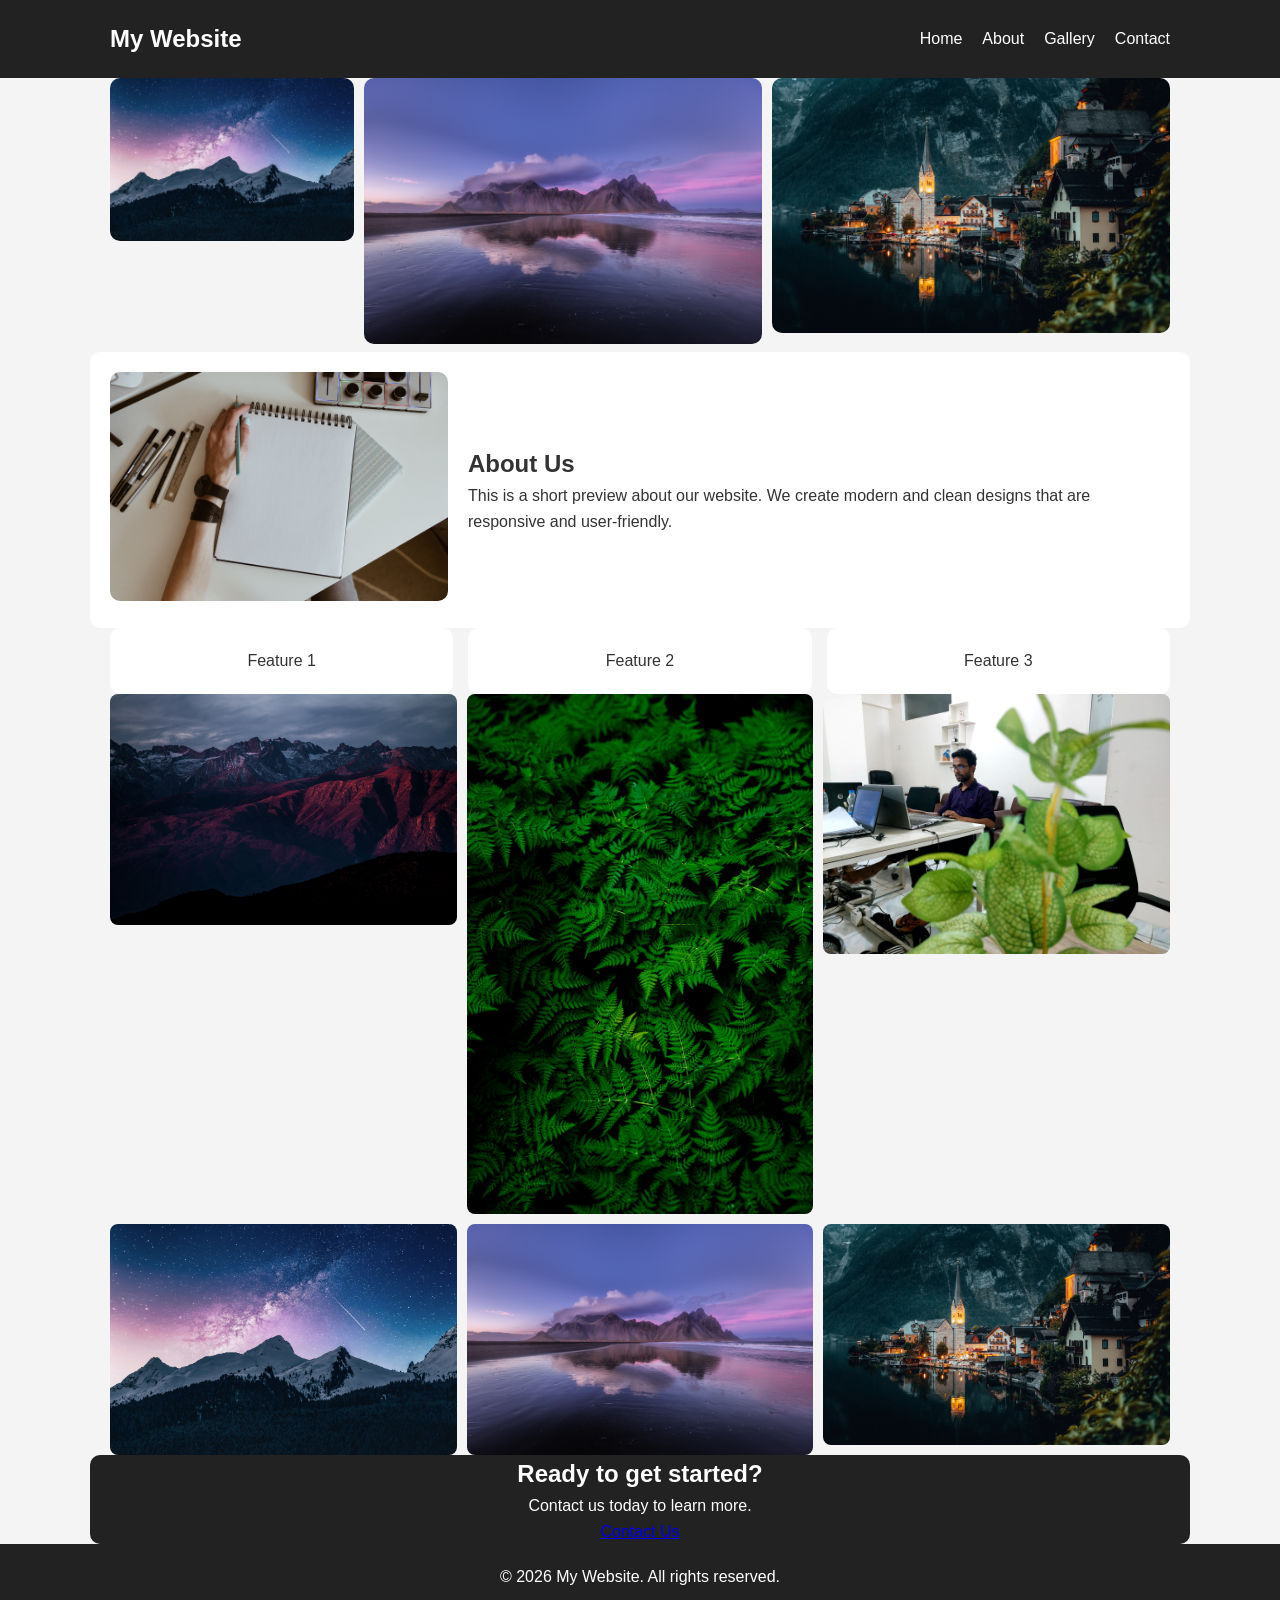
<file: index.html>
<!DOCTYPE html>
<html lang="en">
<head>
  <meta charset="UTF-8">
  <meta name="viewport" content="width=device-width, initial-scale=1.0">
  <title>Home</title>
  <link rel="stylesheet" href="style.css">
</head>

<body>

  <!-- HEADER -->
  <header>
    <nav>
      <h1>My Website</h1>
      <ul>
        <li><a href="index.html">Home</a></li>
        <li><a href="about.html">About</a></li>
        <li><a href="gallery.html">Gallery</a></li>
        <li><a href="contact.html">Contact</a></li>
      </ul>
    </nav>
  </header>

  <!-- HERO SECTION -->
  <section class="hero container">

    <div class="slide">
      <img src="images/slider1.jpg" alt="Slide 1">
    </div>

    <div class="slide">
      <img src="images/slider2.jpg" alt="Slide 2">
    </div>

    <div class="slide">
      <img src="images/slider3.jpg" alt="Slide 3">
    </div>

  </section>

  <!-- ABOUT PREVIEW -->
  <section class="about-preview container">

    <div>
      <img src="images/about1.jpg" alt="About preview">
    </div>

    <div>
      <h2>About Us</h2>
      <p>
        This is a short preview about our website. We create modern and clean designs
        that are responsive and user-friendly.
      </p>
    </div>

  </section>

  <!-- SERVICES -->
  <section class="services container">

    <div class="card">Feature 1</div>
    <div class="card">Feature 2</div>
    <div class="card">Feature 3</div>

  </section>

  <!-- GALLERY PREVIEW -->
  <section class="gallery-preview container">

    <img src="images/g1.jpg" alt="Gallery image 1">
    <img src="images/h1.jpg" alt="Gallery image 2">
    <img src="images/w1.jpeg" alt="Gallery image 3">
    <img src="images/slider1.jpg" alt="Gallery image 4">
    <img src="images/slider2.jpg" alt="Gallery image 5">
    <img src="images/slider3.jpg" alt="Gallery image 6">

  </section>

  <!-- CTA -->
  <section class="cta container">

    <h2>Ready to get started?</h2>
    <p>Contact us today to learn more.</p>
    <a href="contact.html" class="btn">Contact Us</a>

  </section>

  <!-- FOOTER -->
  <footer>
    <p>© 2026 My Website. All rights reserved.</p>
  </footer>

</body>
</html>
</file>
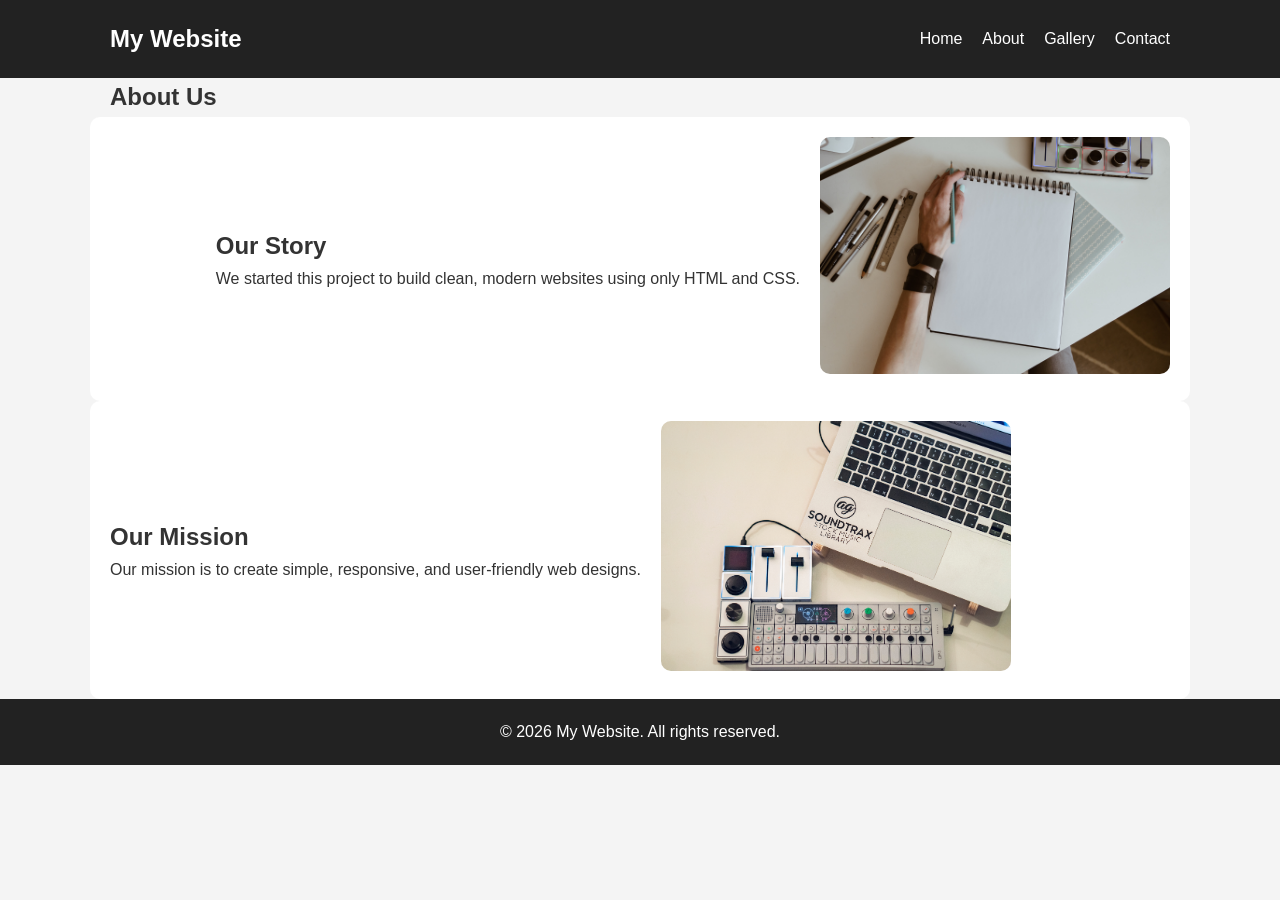
<file: about.html>
<!DOCTYPE html>
<html lang="en">
<head>
  <meta charset="UTF-8">
  <meta name="viewport" content="width=device-width, initial-scale=1.0">
  <title>About</title>
  <link rel="stylesheet" href="style.css">
</head>

<body>

  <!-- HEADER -->
  <header>
    <nav>
      <h1>My Website</h1>
      <ul>
        <li><a href="index.html">Home</a></li>
        <li><a href="about.html">About</a></li>
        <li><a href="gallery.html">Gallery</a></li>
        <li><a href="contact.html">Contact</a></li>
      </ul>
    </nav>
  </header>

  <!-- PAGE TITLE -->
  <section class="page-title container">
    <h1>About Us</h1>
  </section>

  <!-- ABOUT SECTION 1 -->
  <section class="about-section container">
    <div class="about-img">
      <img src="images/about1.jpg" alt="Our story">
    </div>
    <div class="about-text">
      <h2>Our Story</h2>
      <p>
        We started this project to build clean, modern websites using only HTML and CSS.
      </p>
    </div>
  </section>

  <!-- ABOUT SECTION 2 -->
  <section class="about-section container">
    <div class="about-text">
      <h2>Our Mission</h2>
      <p>
        Our mission is to create simple, responsive, and user-friendly web designs.
      </p>
    </div>
    <div class="about-img">
      <img src="images/about2.jpg" alt="Our mission">
    </div>
  </section>

  <!-- FOOTER -->
  <footer>
    <p>© 2026 My Website. All rights reserved.</p>
  </footer>

</body>
</html>
</file>
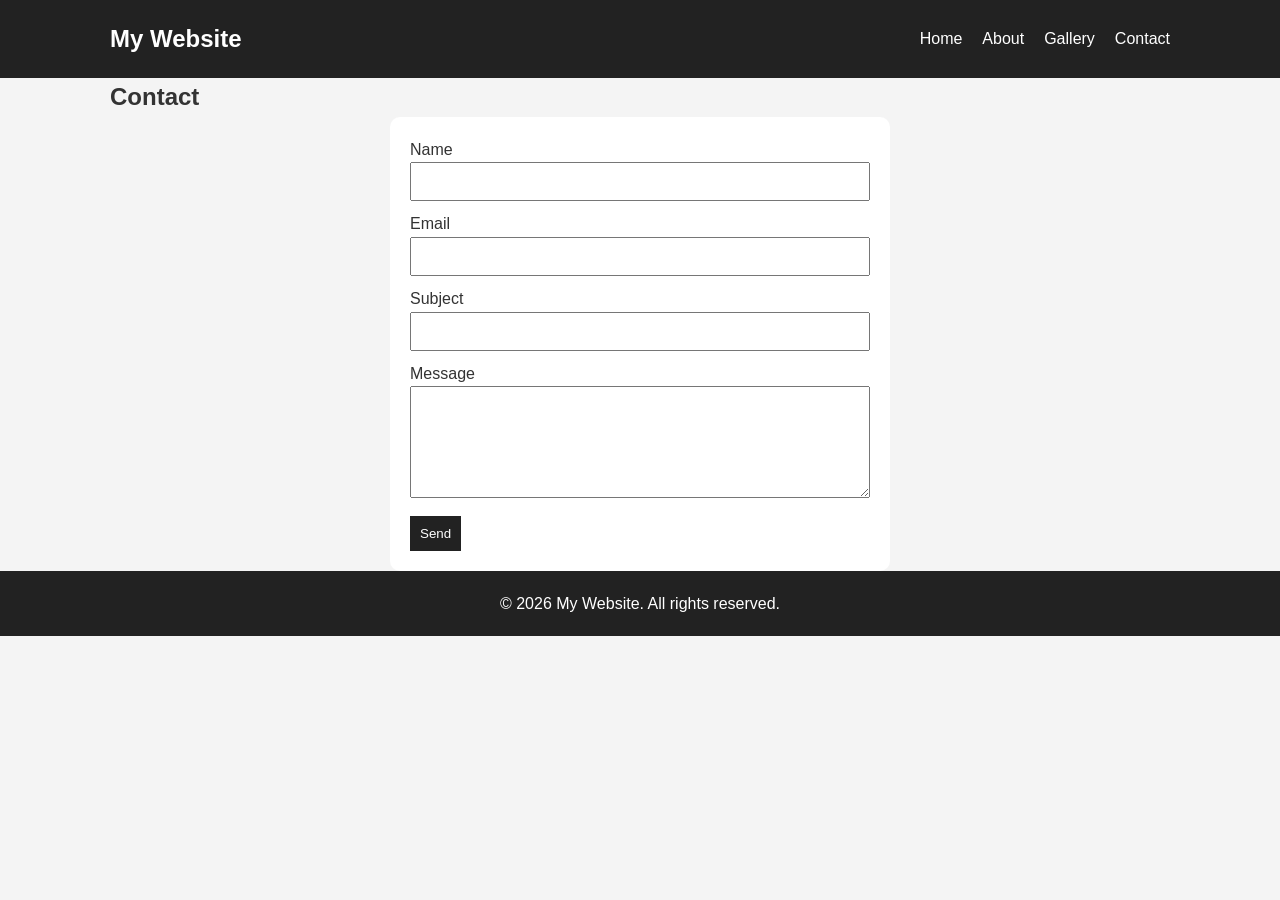
<file: contact.html>
<!DOCTYPE html>
<html lang="en">
<head>
  <meta charset="UTF-8">
  <meta name="viewport" content="width=device-width, initial-scale=1.0">
  <title>Contact</title>
  <link rel="stylesheet" href="style.css">
</head>

<body>

  <!-- HEADER -->
  <header>
    <nav>
      <h1>My Website</h1>
      <ul>
        <li><a href="index.html">Home</a></li>
        <li><a href="about.html">About</a></li>
        <li><a href="gallery.html">Gallery</a></li>
        <li><a href="contact.html">Contact</a></li>
      </ul>
    </nav>
  </header>

  <!-- PAGE TITLE -->
  <section class="page-title container">
    <h1>Contact</h1>
  </section>

  <!-- CONTACT FORM -->
  <section class="contact-form container">
    <form>

      <label for="name">Name</label>
      <input type="text" id="name">

      <label for="email">Email</label>
      <input type="email" id="email">

      <label for="subject">Subject</label>
      <input type="text" id="subject">

      <label for="message">Message</label>
      <textarea id="message" rows="6"></textarea>

      <button type="submit" class="btn">Send</button>

    </form>
  </section>

  <!-- FOOTER -->
  <footer>
    <p>© 2026 My Website. All rights reserved.</p>
  </footer>

</body>
</html>
</file>
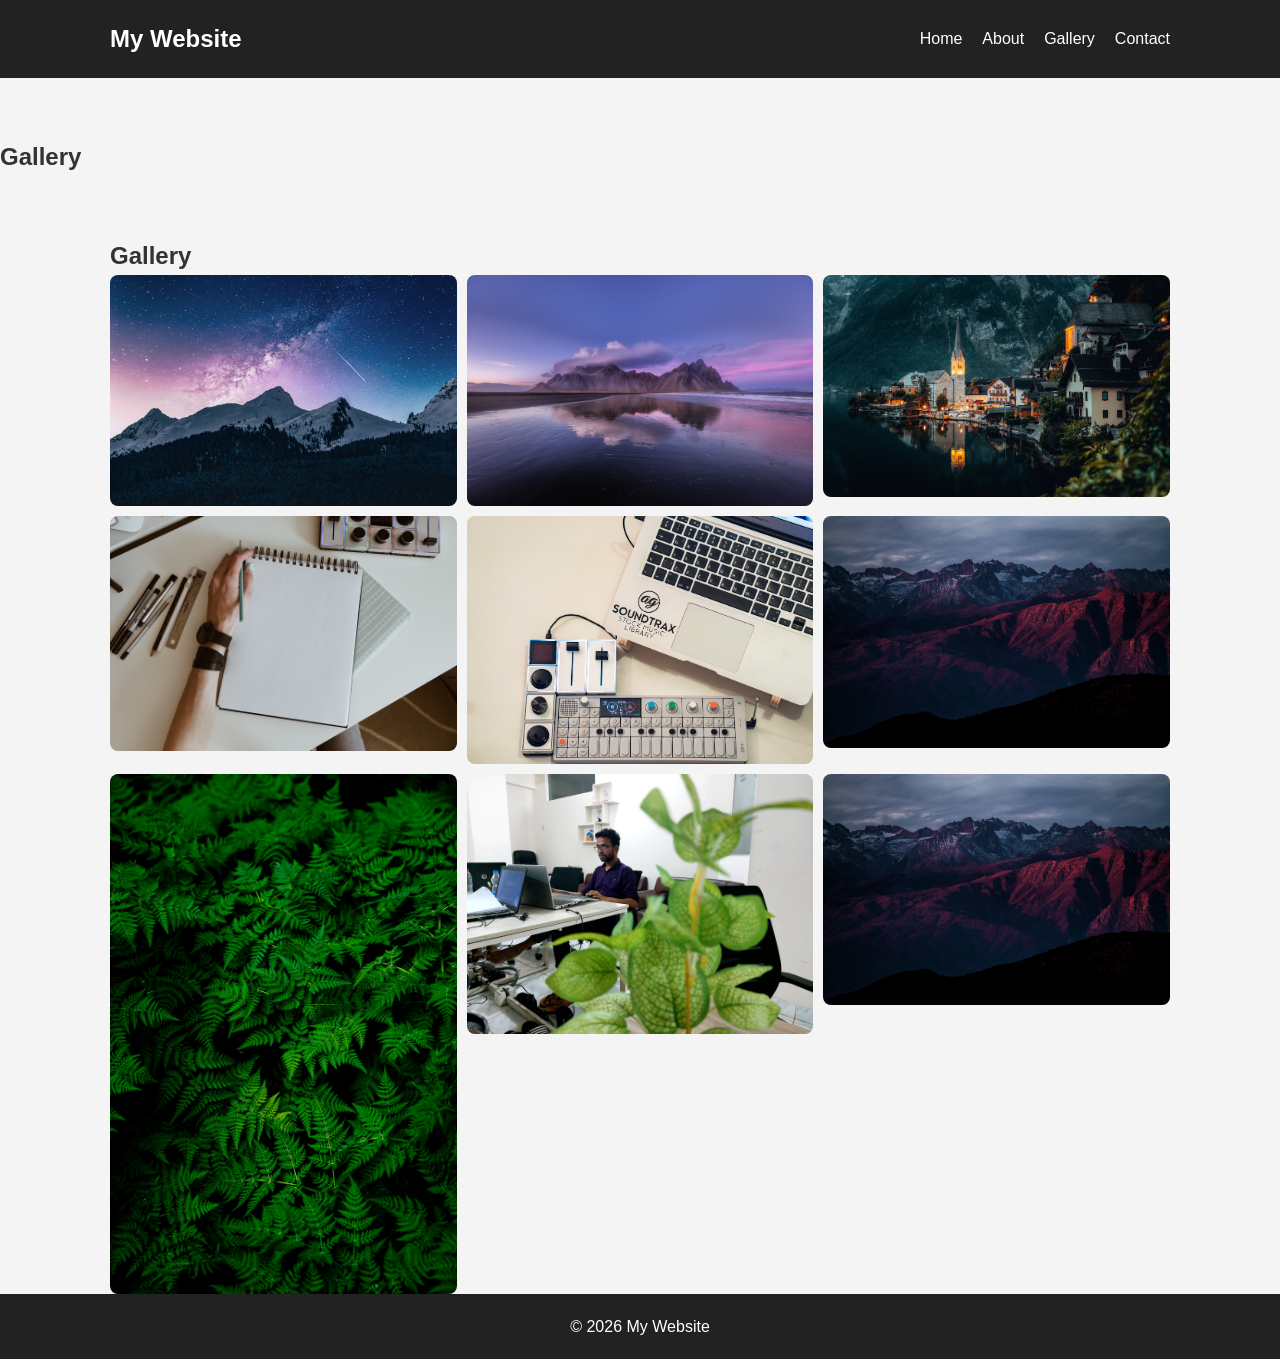
<file: gallery.html>
<!DOCTYPE html>
<html lang="en">
<head>
  <meta charset="UTF-8">
  <meta name="viewport" content="width=device-width, initial-scale=1.0">
  <title>Gallery</title>
  <link rel="stylesheet" href="style.css">
</head>

<body>

  <header>
    <nav>
      <h1>My Website</h1>
      <ul>
        <li><a href="index.html">Home</a></li>
        <li><a href="about.html">About</a></li>
        <li><a href="gallery.html">Gallery</a></li>
        <li><a href="contact.html">Contact</a></li>
      </ul>
    </nav>
  </header>

  <section class="page-title">
    <h1>Gallery</h1>
  </section>

 <section class="page-title container">
  <h1>Gallery</h1>
</section>

<section class="gallery-preview container">
  <img src="images/slider1.jpg" alt="Gallery image 1">
  <img src="images/slider2.jpg" alt="Gallery image 2">
  <img src="images/slider3.jpg" alt="Gallery image 3">
  <img src="images/about1.jpg" alt="Gallery image 4">
  <img src="images/about2.jpg" alt="Gallery image 5">
  <img src="images/g1.jpg" alt="Gallery image 6">
  <img src="images/h1.jpg" alt="Gallery image 7">
  <img src="images/w1.jpeg" alt="Gallery image 8">
  <img src="images/g1.jpg" alt="Gallery image 9">
</section>

  <footer>
    <p>© 2026 My Website</p>
  </footer>

</body>
</html>
</file>
<file: style.css>
* {
  margin: 0;
  padding: 0;
  box-sizing: border-box;
}

body {
  font-family: Arial, sans-serif;
  background: #f4f4f4;
  color: #333;
  line-height: 1.6;
}

/* =========================
   LAYOUT CONTAINER
========================= */
.container {
  max-width: 1100px;
  margin: auto;
  padding: 0 20px;
}

/* =========================
   SECTION SPACING
========================= */
section {
  padding: 60px 0;
}

/* =========================
   HEADER / NAV
========================= */
header {
  background: #222;
  color: white;
  padding: 20px 0;
}

nav {
  max-width: 1100px;
  margin: auto;
  display: flex;
  justify-content: space-between;
  align-items: center;
  padding: 0 20px;
}

nav ul {
  list-style: none;
  display: flex;
  gap: 20px;
}

nav a {
  color: white;
  text-decoration: none;
}

/* =========================
   HERO
========================= */
.hero {
  display: flex;
  gap: 10px;
  max-width: 1100px;
  margin: auto;
}

.hero .slide img {
  width: 100%;
  border-radius: 10px;
}

/* =========================
   ABOUT SECTIONS
========================= */
.about-preview,
.about-section {
  display: flex;
  gap: 20px;
  align-items: center;
  background: white;
  padding: 20px;
  border-radius: 10px;
  max-width: 1100px;
  margin: auto;
}

.about-section:nth-of-type(even) {
  flex-direction: row-reverse;
}

.about-preview img,
.about-section img {
  width: 100%;
  max-width: 400px;
  border-radius: 10px;
}

/* =========================
   SERVICES / CARDS
========================= */
.services {
  display: flex;
  gap: 15px;
  max-width: 1100px;
  margin: auto;
}

.card {
  background: white;
  padding: 20px;
  flex: 1;
  text-align: center;
  border-radius: 10px;
}

/* =========================
   GALLERY GRID
========================= */
.gallery-preview {
  display: grid;
  grid-template-columns: repeat(3, 1fr);
  gap: 10px;
  max-width: 1100px;
  margin: auto;
}

.gallery-preview img {
  width: 100%;
  border-radius: 8px;
}

/* =========================
   CTA
========================= */
.cta {
  text-align: center;
  background: #222;
  color: white;
  border-radius: 10px;
  max-width: 1100px;
  margin: auto;
}

/* =========================
   CONTACT FORM
========================= */
.contact-form {
  max-width: 500px;
  margin: auto;
  background: white;
  padding: 20px;
  border-radius: 10px;
}

input,
textarea {
  width: 100%;
  padding: 10px;
  margin-bottom: 10px;
}

button {
  background: #222;
  color: white;
  padding: 10px;
  border: none;
  cursor: pointer;
}

/* =========================
   FOOTER
========================= */
footer {
  text-align: center;
  padding: 20px;
  background: #222;
  color: white;
}

/* =========================
   RESPONSIVE
========================= */
@media (max-width: 768px) {
  .hero,
  .about-preview,
  .about-section,
  .services {
    flex-direction: column;
  }

  .gallery-preview {
    grid-template-columns: repeat(2, 1fr);
  }
}

@media (max-width: 480px) {
  .gallery-preview {
    grid-template-columns: 1fr;
  }
}

.about-section img {
  width: 100%;
  max-width: 350px;
  height: auto;
  border-radius: 10px;
}
</file>
